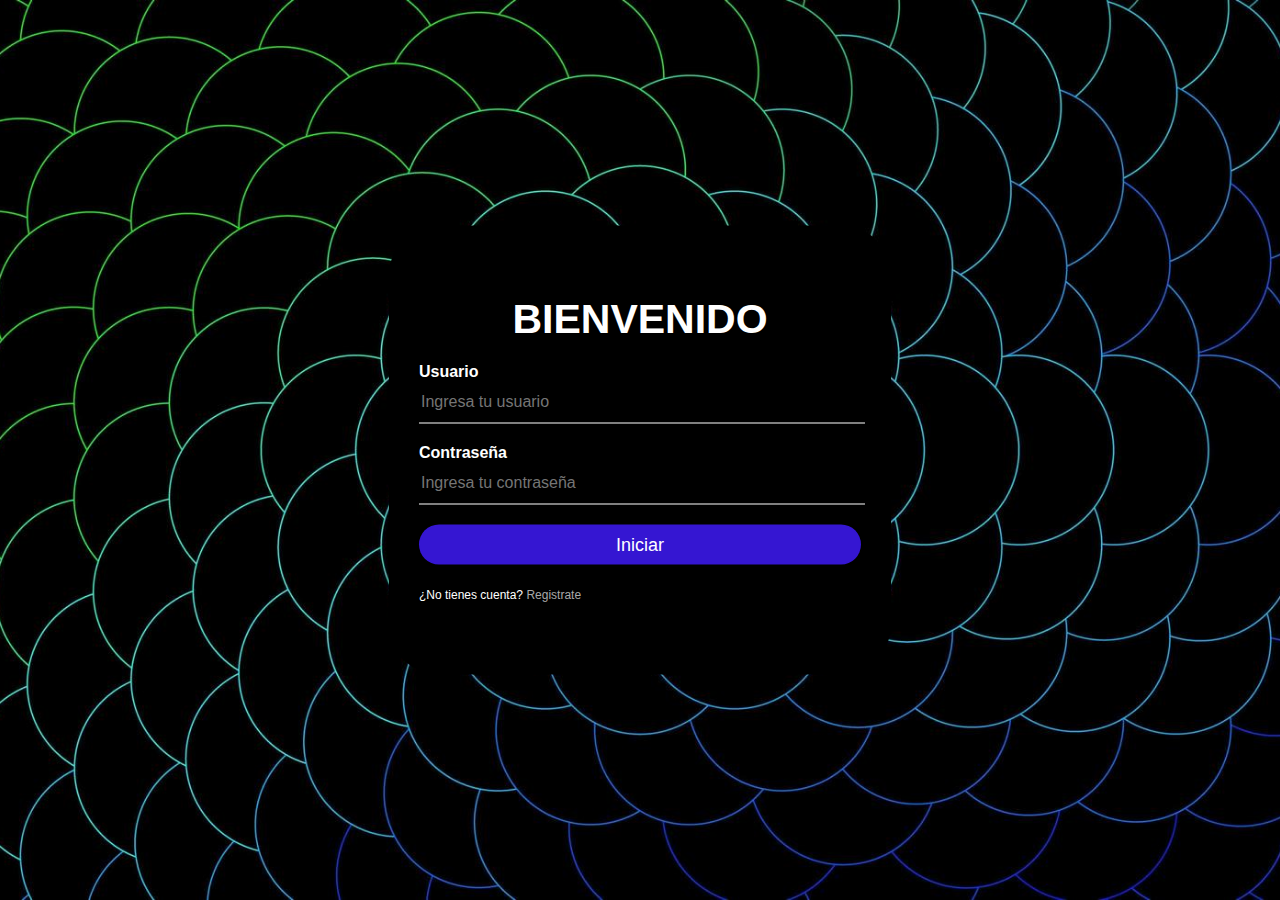
<file: form/index.html>
<!DOCTYPE html>
<html lang="en">
<head>
    <meta charset="UTF-8">
    <meta http-equiv="X-UA-Compatible" content="IE=edge">
    <meta name="viewport" content="width=device-width, initial-scale=1.0">
    <title>Formulario</title>
    <link rel="stylesheet" href="src\css\login.css">
    <link rel="shortcut icon" href="src\images\ojo.png" type="image/x-icon">
</head>
<body>
    <main>
        <div class="login-box">
            
            <h1 id="login-title">BIENVENIDO</h1>
            <form action="./src/php/login/login.php" method="post">
              <!-- USERNAME INPUT -->
              <label for="username">Usuario</label>
              <input type="text" name="username" placeholder="Ingresa tu usuario" id="username" required>
              <!-- PASSWORD INPUT -->
              <label for="password">Contraseña</label>
              <input type="password" name="password" placeholder="Ingresa tu contraseña" id="password" required>
              <input type="submit" value="Iniciar">
              <span style="color: white; font-size: 12px;">¿No tienes cuenta? <a href="./redirect/register.html">Registrate</a></span>
            </form>
        </div>
    </main>
    
    <!-- <script> document.getElementById("login-title").innerHTML = "Error al iniciar"</script> -->
</body>
</html>
</file>
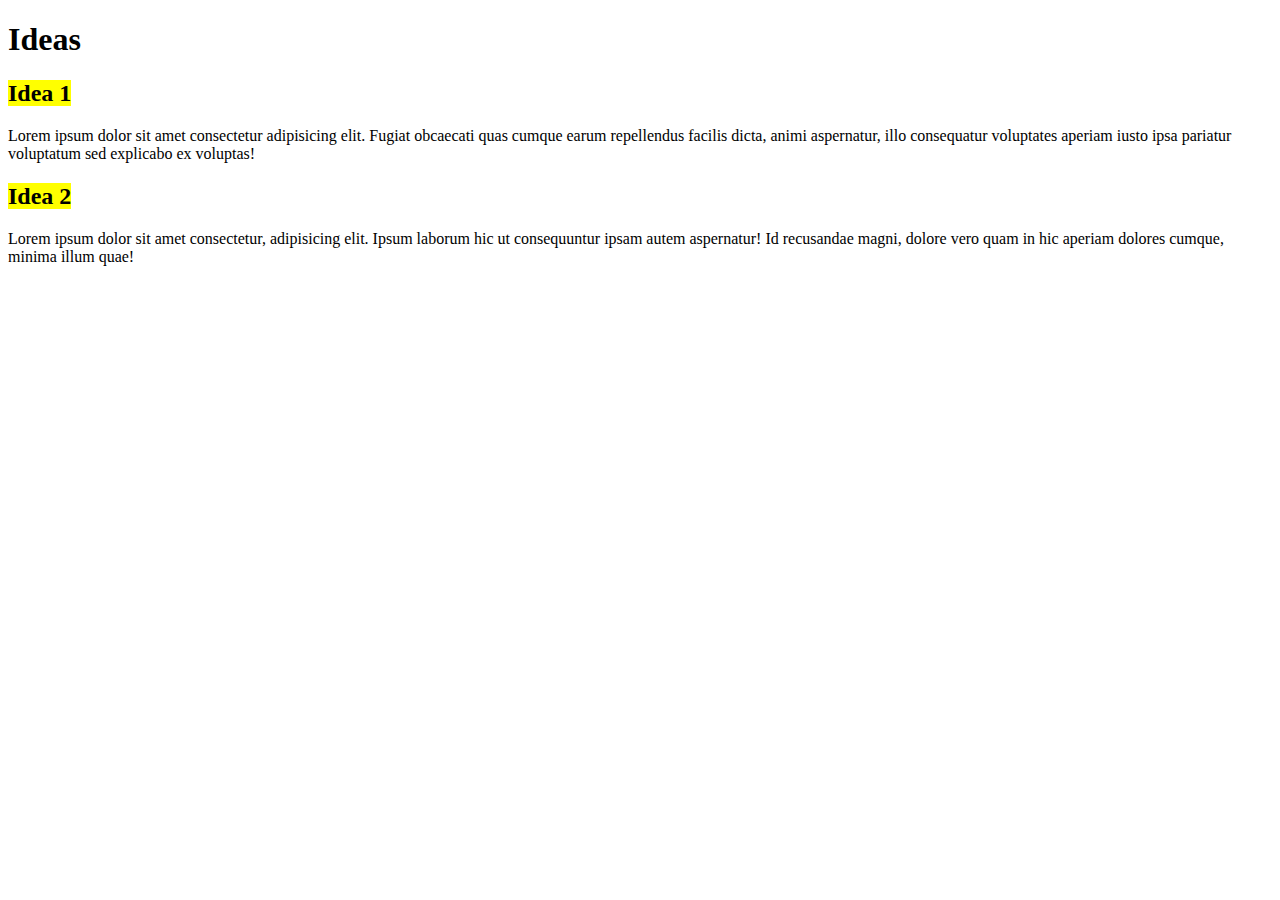
<file: Contenido1.html>
<!DOCTYPE html>
<html lang="en">
<head>
    <meta charset="UTF-8">
    <meta http-equiv="X-UA-Compatible" content="IE=edge">
    <meta name="viewport" content="width=device-width, initial-scale=1.0">
    <title>Contenido 1</title>
</head>
<body>
    <h1><b>Ideas</b></h1>
    <section>
        <h2><mark>Idea 1</mark></h2>
        <p>Lorem ipsum dolor sit amet consectetur adipisicing elit. Fugiat obcaecati quas cumque earum repellendus facilis dicta, animi aspernatur,
             illo consequatur voluptates aperiam iusto ipsa pariatur voluptatum sed explicabo ex voluptas!</p>
    </section>
    <section>
        <h2><mark>Idea 2</mark></h2>
        <p>Lorem ipsum dolor sit amet consectetur, 
            adipisicing elit. Ipsum laborum hic ut consequuntur ipsam autem aspernatur! Id recusandae magni, dolore vero quam in hic aperiam dolores cumque, minima illum quae!</p>
    </section>
</body>
</html>
</file>
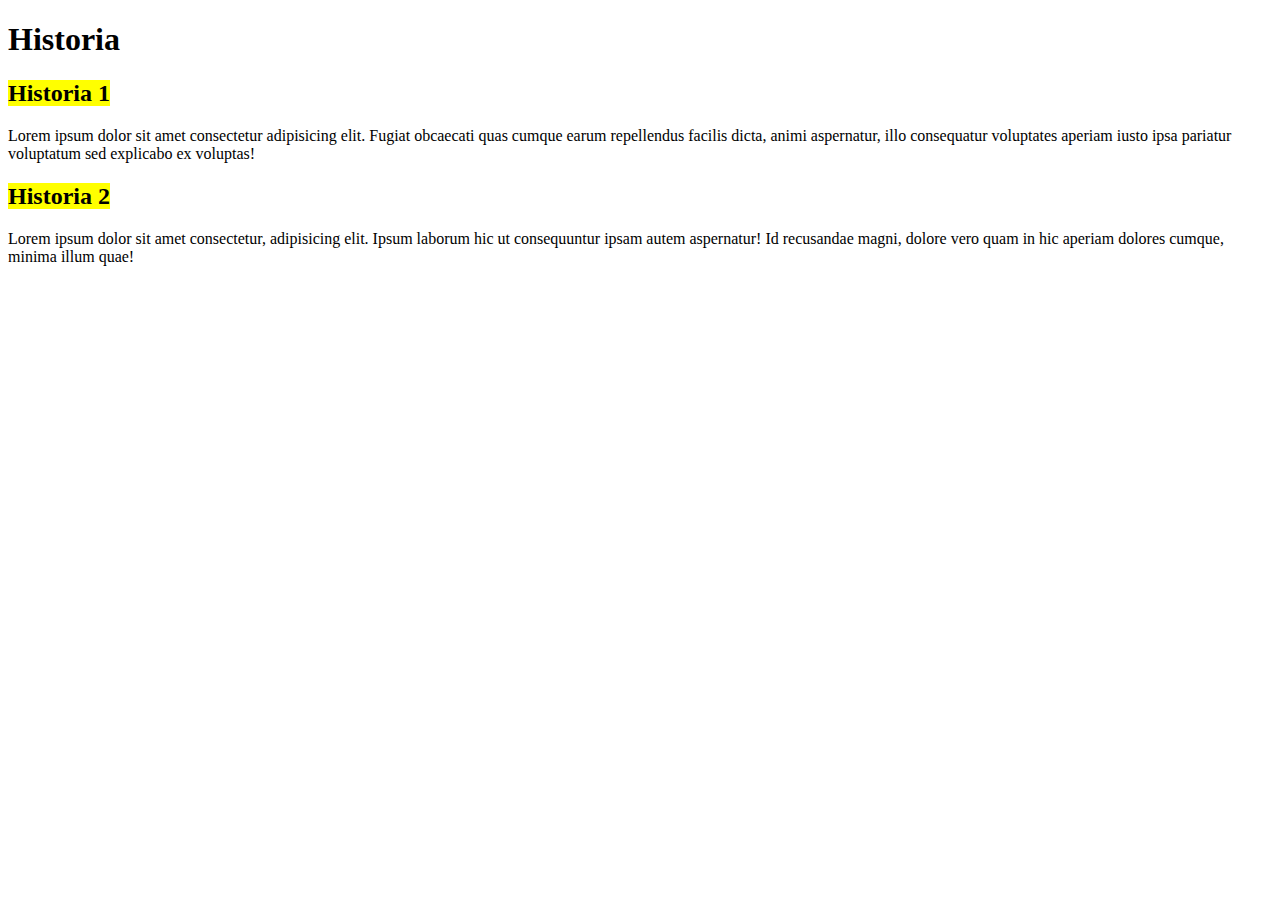
<file: Contenido2.html>
<!DOCTYPE html>
<html lang="en">
<head>
    <meta charset="UTF-8">
    <meta http-equiv="X-UA-Compatible" content="IE=edge">
    <meta name="viewport" content="width=device-width, initial-scale=1.0">
    <title>Contenido 2</title>
</head>
<body>
    <h1><b>Historia</b></h1>
    <section>
        <h2><mark>Historia 1</mark></h2>
        <p>Lorem ipsum dolor sit amet consectetur adipisicing elit. Fugiat obcaecati quas cumque earum repellendus facilis dicta, animi aspernatur,
             illo consequatur voluptates aperiam iusto ipsa pariatur voluptatum sed explicabo ex voluptas!</p>
    </section>
    <section>
        <h2><mark>Historia 2</mark></h2>
        <p>Lorem ipsum dolor sit amet consectetur, 
            adipisicing elit. Ipsum laborum hic ut consequuntur ipsam autem aspernatur! Id recusandae magni, dolore vero quam in hic aperiam dolores cumque, minima illum quae!</p>
    </section>
</body>
</html>
</file>
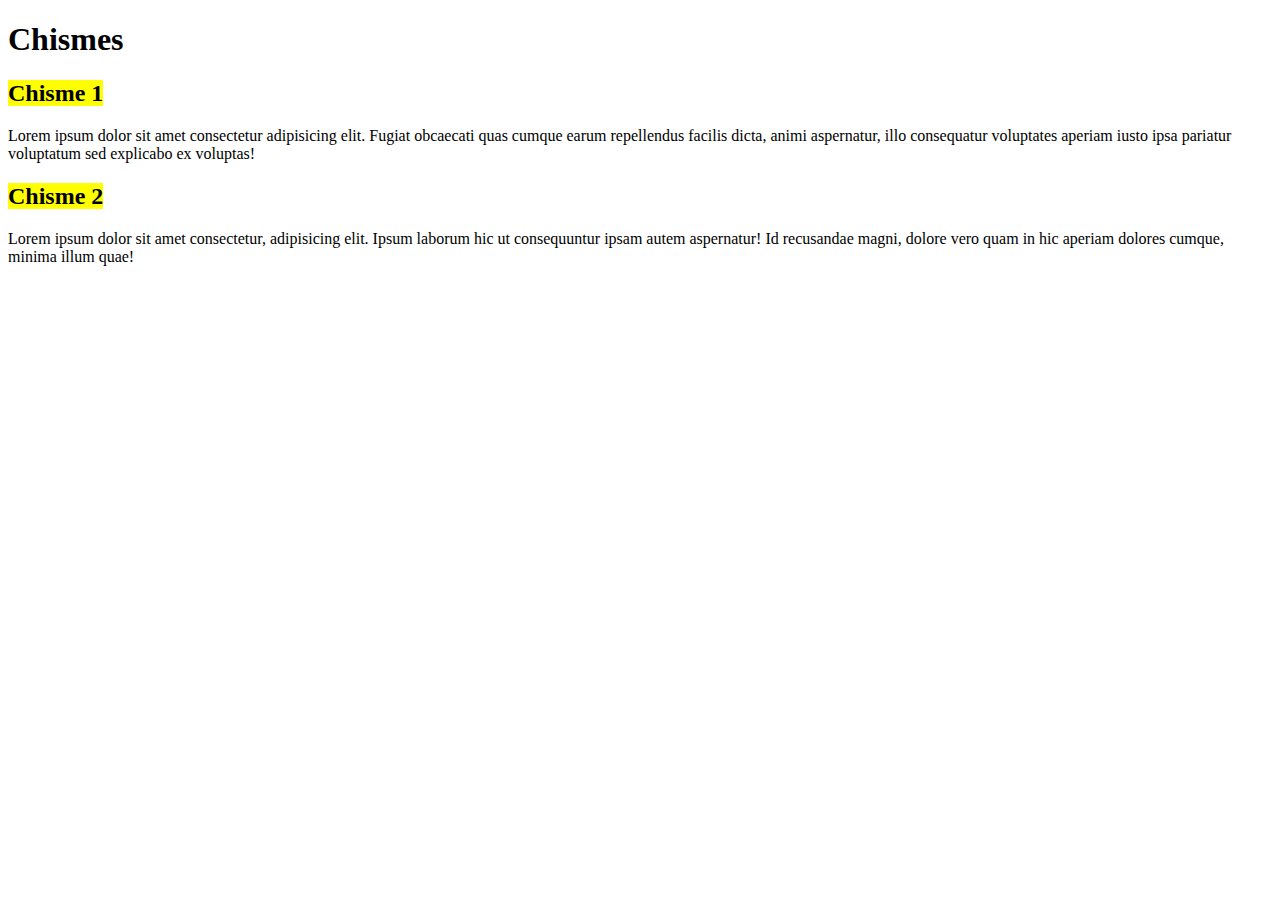
<file: Contenido3.html>
<!DOCTYPE html>
<html lang="en">
<head>
    <meta charset="UTF-8">
    <meta http-equiv="X-UA-Compatible" content="IE=edge">
    <meta name="viewport" content="width=device-width, initial-scale=1.0">
    <title>Contenido 3</title>
</head>
<body>
    <h1><b>Chismes</b></h1>
    <section>
        <h2><mark>Chisme 1</mark></h2>
        <p>Lorem ipsum dolor sit amet consectetur adipisicing elit. Fugiat obcaecati quas cumque earum repellendus facilis dicta, animi aspernatur,
             illo consequatur voluptates aperiam iusto ipsa pariatur voluptatum sed explicabo ex voluptas!</p>
    </section>
    <section>
        <h2><mark>Chisme 2</mark></h2>
        <p>Lorem ipsum dolor sit amet consectetur, 
            adipisicing elit. Ipsum laborum hic ut consequuntur ipsam autem aspernatur! Id recusandae magni, dolore vero quam in hic aperiam dolores cumque, minima illum quae!</p>
    </section>
</body>
</html>
</file>
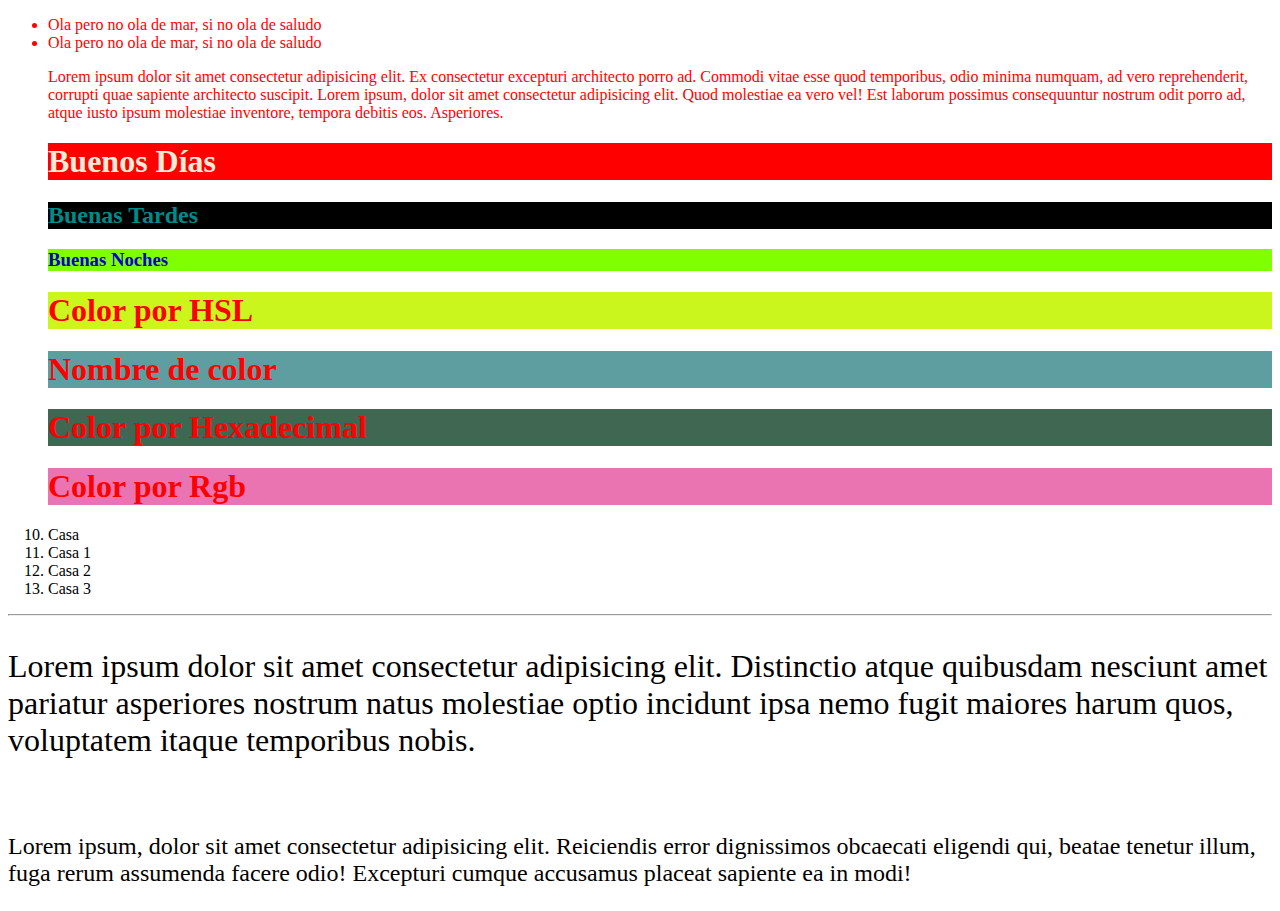
<file: Estilos.html>
<!DOCTYPE html>
<html lang="en">
<head>
    <meta charset="UTF-8">
    <meta http-equiv="X-UA-Compatible" content="IE=edge">
    <meta name="viewport" content="width=device-width, initial-scale=1.0">
    <title>Estilos</title>
</head>
<body>
    <ul style="color: red;">
    <li>Ola pero no ola de mar, si no ola de saludo</li>
    <li>Ola pero no ola de mar, si no ola de saludo</li>
    <p>Lorem ipsum dolor sit amet consectetur adipisicing elit. Ex consectetur excepturi architecto porro ad. Commodi vitae esse quod temporibus, odio minima numquam, ad vero reprehenderit, corrupti quae sapiente architecto suscipit.
        Lorem ipsum, dolor sit amet consectetur adipisicing elit. Quod molestiae ea vero vel! Est laborum possimus consequuntur nostrum odit porro ad, atque iusto ipsum molestiae inventore, tempora debitis eos. Asperiores.</p>
    <h1 style="color: antiquewhite; background-color: red;"> Buenos Días </h1>
    <h2 style="color: darkcyan; background-color: black;">Buenas Tardes</h2>
    <h3 style="color: mediumblue; background-color: chartreuse;">Buenas Noches</h3>
    <h1 style="background-color: hsl(72, 92%, 54%);">Color por HSL</h1>
    <h1 style="background-color: cadetblue;">Nombre de color</h1>
    <h1 style="background-color: #3f6752;">Color por Hexadecimal</h1>
    <h1 style="background-color: rgba(231, 95, 165, 0.868);">Color por Rgb</h1>
    </ul>

    <ol start="10">
        <li>Casa</li>
        <li>Casa 1</li>
        <li>Casa 2</li>
        <li>Casa 3</li>
    </ol>

    <hr>

    <p style="font-size: 2em;">Lorem ipsum dolor sit amet consectetur adipisicing elit. Distinctio atque quibusdam nesciunt amet pariatur asperiores nostrum natus molestiae optio incidunt ipsa nemo fugit maiores harum quos, voluptatem itaque temporibus nobis.</p>
    <br>
    <p style="font-size: 18pt;">Lorem ipsum, dolor sit amet consectetur adipisicing elit. Reiciendis error dignissimos obcaecati eligendi qui, beatae tenetur illum, fuga rerum assumenda facere odio! Excepturi cumque accusamus placeat sapiente ea in modi!</p>
</body>
</html>
</file>
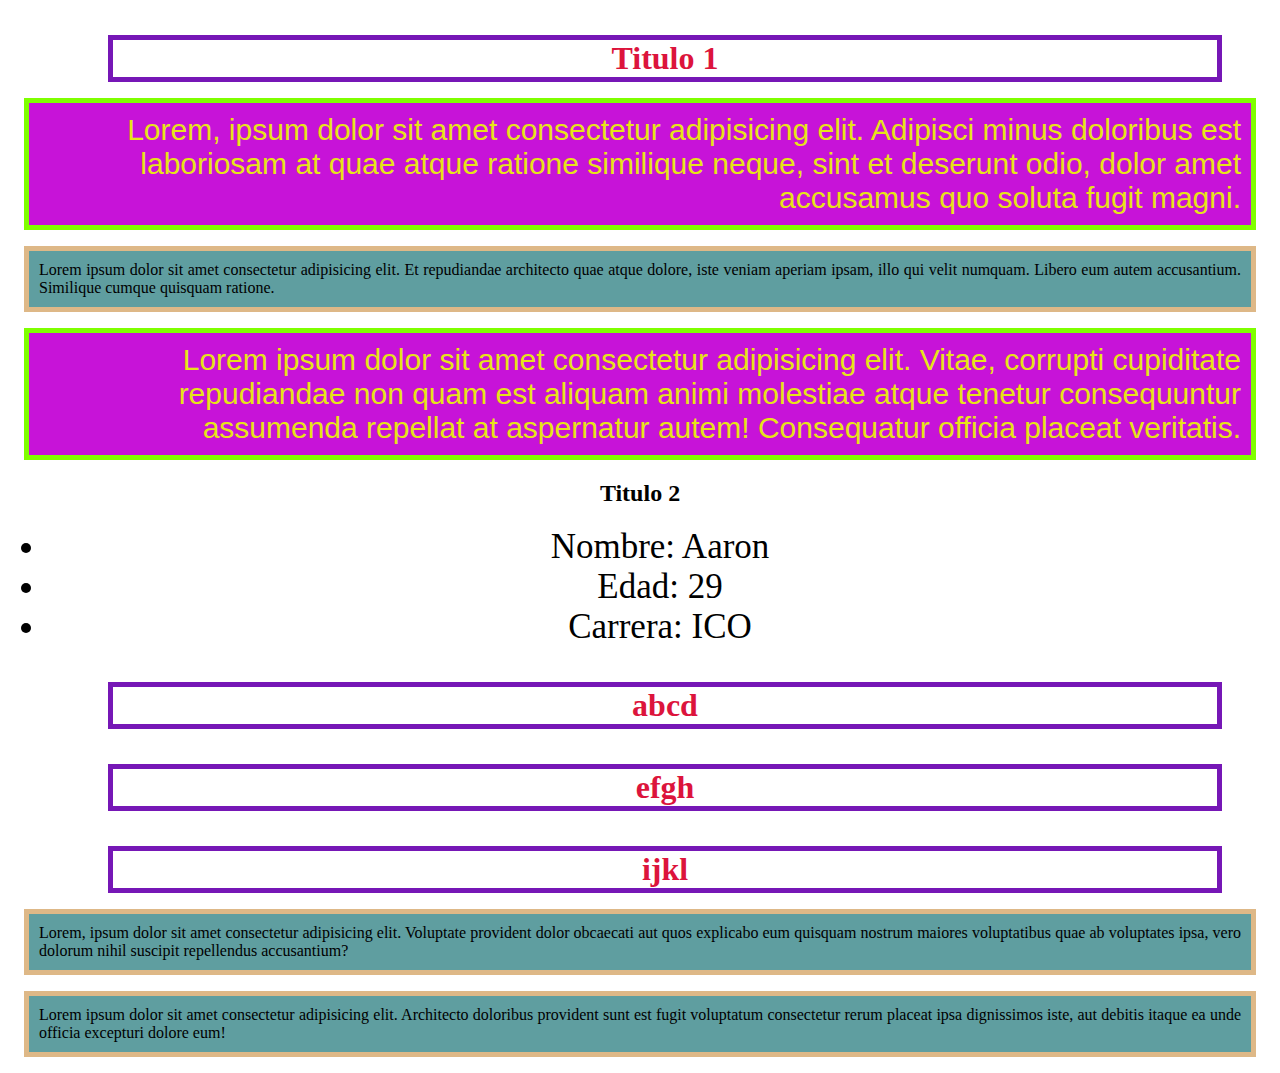
<file: ola.html>
<!DOCTYPE html>
<html lang="en">
<head>
    <meta charset="UTF-8">
    <meta http-equiv="X-UA-Compatible" content="IE=edge">
    <meta name="viewport" content="width=device-width, initial-scale=1.0">
    <link rel="stylesheet" href="style.css">
    <title>Olita de mar</title>
</head>
<body>

    <section>
        <h1>Titulo 1</h1>
        <p class="section1">Lorem, ipsum dolor sit amet consectetur adipisicing elit. Adipisci minus doloribus est laboriosam at quae atque ratione similique neque, sint et deserunt odio, dolor amet accusamus quo soluta fugit magni.</p>
        <p>Lorem ipsum dolor sit amet consectetur adipisicing elit. Et repudiandae architecto quae atque dolore, iste veniam aperiam ipsam, illo qui velit numquam. Libero eum autem accusantium. Similique cumque quisquam ratione.</p>
        <p class="section1">Lorem ipsum dolor sit amet consectetur adipisicing elit. Vitae, corrupti cupiditate repudiandae non quam est aliquam animi molestiae atque tenetur consequuntur assumenda repellat at aspernatur autem! Consequatur officia placeat veritatis.</p>
    </section>
    <section>
        <h2>Titulo 2</h2>

        <ul>
            <li>Nombre: Aaron</li>
            <li>Edad: 29</li>
            <li>Carrera: ICO</li>
        </ul>
    </section>
    <section>
        <h1>abcd</h1>
        <h1>efgh</h1>
        <h1>ijkl</h1>
        <p>Lorem, ipsum dolor sit amet consectetur adipisicing elit. Voluptate provident dolor obcaecati aut quos explicabo eum quisquam nostrum maiores voluptatibus quae ab voluptates ipsa, vero dolorum nihil suscipit repellendus accusantium?</p>
        <p>Lorem ipsum dolor sit amet consectetur adipisicing elit. Architecto doloribus provident sunt est fugit voluptatum consectetur rerum placeat ipsa dignissimos iste, aut debitis itaque ea unde officia excepturi dolore eum!</p>
    </section>
</body>
</html>
</file>
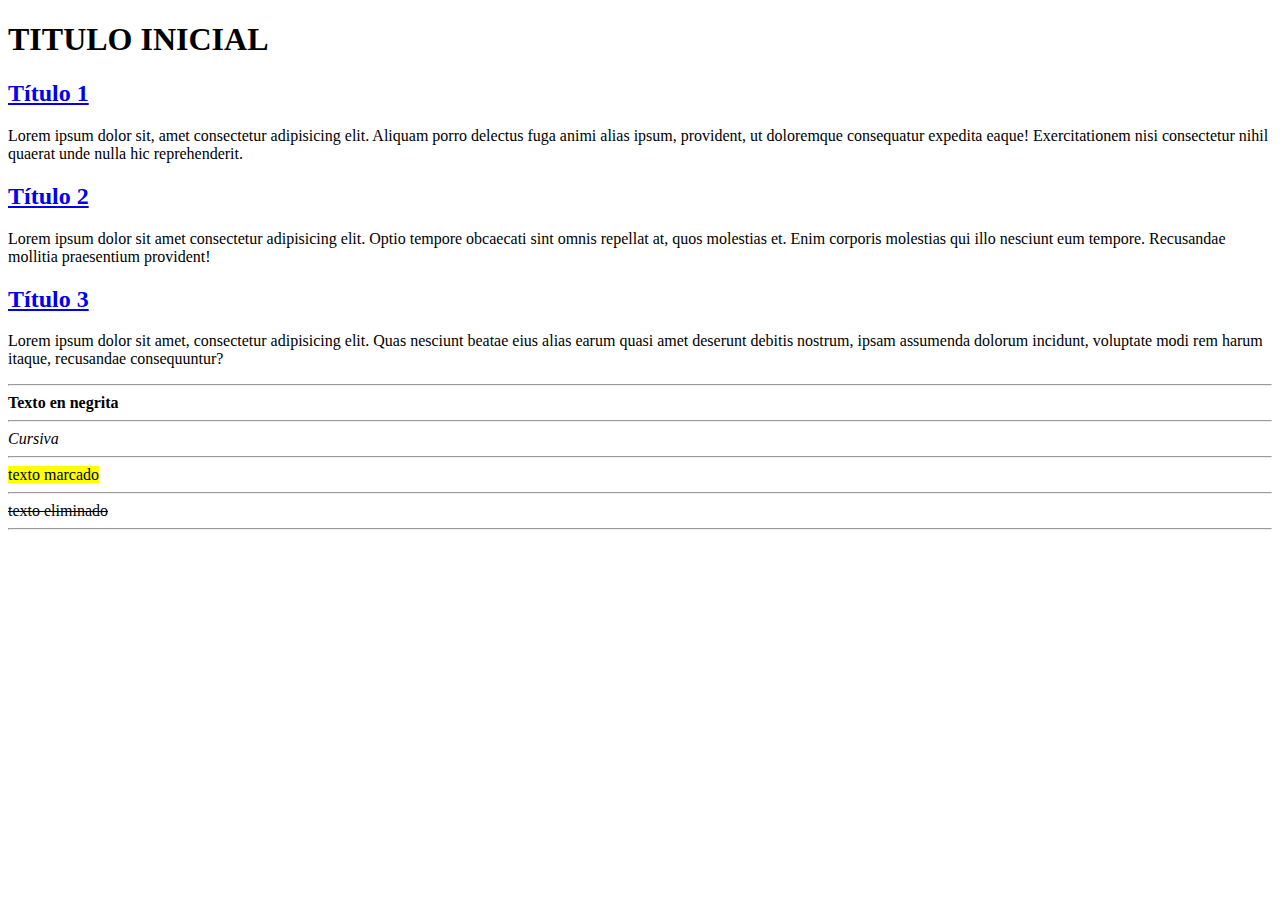
<file: web.html>
<!DOCTYPE html>
<html lang="en">
<head>
    <meta charset="UTF-8">
    <meta http-equiv="X-UA-Compatible" content="IE=edge">
    <meta name="viewport" content="width=device-width, initial-scale=1.0">
    <title>Mi primera pagina web</title>
</head>
<body>
    <h1>TITULO INICIAL</h1>
    <section>
        <a href="Contenido1.html"><h2>Título 1</h2></a>
        <p>Lorem ipsum dolor sit, amet consectetur adipisicing elit. Aliquam porro delectus fuga animi alias ipsum, provident, ut doloremque consequatur expedita eaque! Exercitationem nisi consectetur nihil quaerat unde nulla hic reprehenderit.</p>
    </section>
    <section>
        <a href="Contenido2.html"><h2>Título 2</h2></a>
        <p>Lorem ipsum dolor sit amet consectetur adipisicing elit. Optio tempore obcaecati sint omnis repellat at, quos molestias et. Enim corporis molestias qui illo nesciunt eum tempore. Recusandae mollitia praesentium provident!</p>
    </section>
    
    <section>
        <a href="Contenido3.html"><h2>Título 3</h2></a>
        <p>Lorem ipsum dolor sit amet, consectetur adipisicing elit. Quas nesciunt beatae eius alias earum quasi amet deserunt debitis nostrum, ipsam assumenda dolorum incidunt, voluptate modi rem harum itaque, recusandae consequuntur?</p>
    </section>
    
    <section>
        <hr>
        <b>Texto en negrita</b>
    </section>
    <section>
        <hr>
        <i>Cursiva</i>
    </section>
    <section>
        <hr>
        <mark> texto marcado</mark>
    </section>
    <section>
        <hr>
        <del>texto eliminado</del>
        <hr>
    </section>

</body>
</html>
</file>
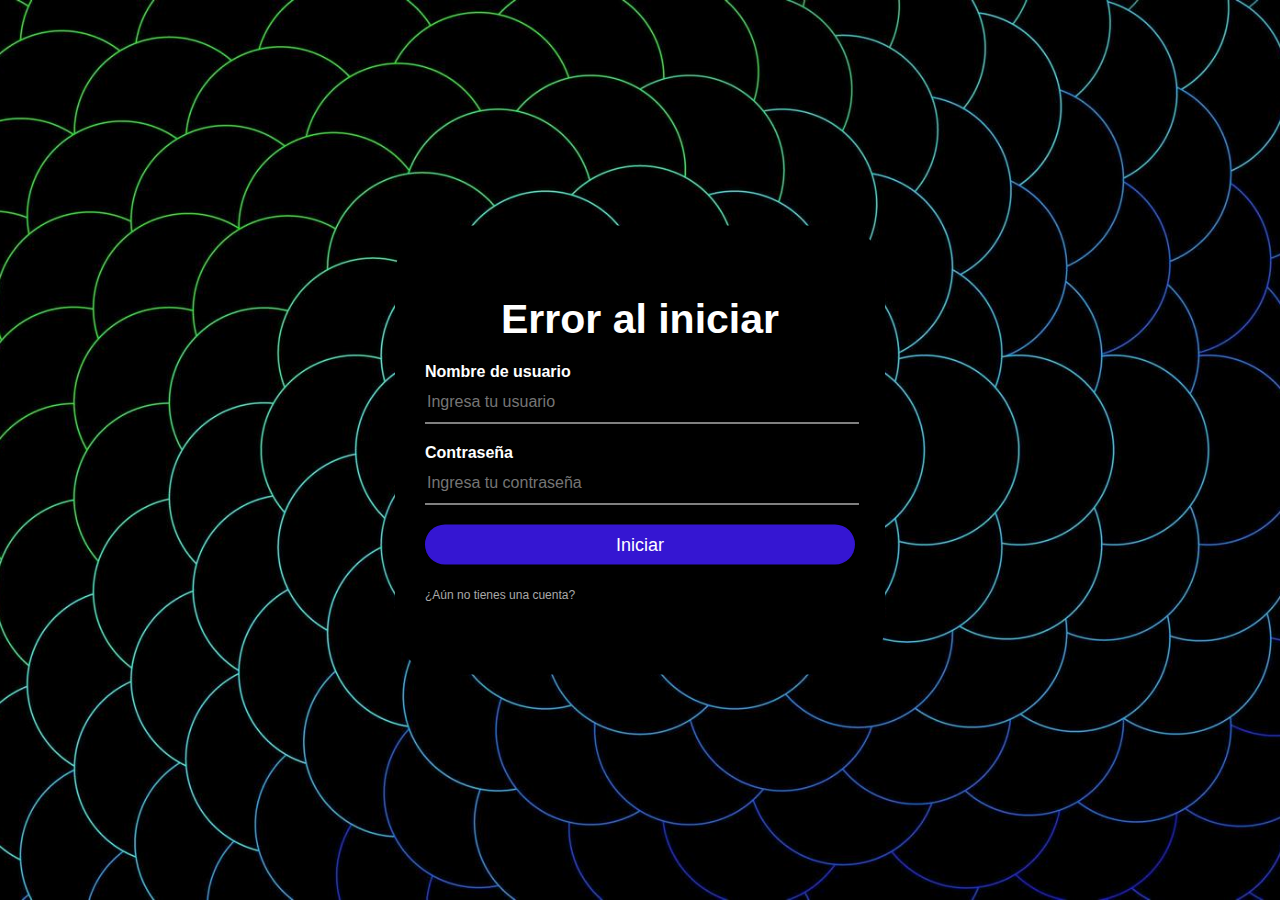
<file: form/redirect/login_error.html>
<!DOCTYPE html>
<html lang="en">
<head>
    <meta charset="UTF-8">
    <meta http-equiv="X-UA-Compatible" content="IE=edge">
    <meta name="viewport" content="width=device-width, initial-scale=1.0">
    <link rel="stylesheet" href="../src/css/login.css">
    <title>Error</title>
</head>
<body>
    <main>
        <div class="login-box">
            
            <h1>Error al iniciar</h1>
            <form action="../src/php/login/login.php" method="post">
              <!-- USERNAME INPUT -->
              <label for="username">Nombre de usuario</label>
              <input type="text" name="username" placeholder="Ingresa tu usuario" id="username" required>
              <!-- PASSWORD INPUT -->
              <label for="password">Contraseña</label>
              <input type="password" name="password" placeholder="Ingresa tu contraseña" id="password" required>
              <input type="submit" value="Iniciar">
              <a href="./register.html">¿Aún no tienes una cuenta?</a>
            </form>
        </div>
    </main>
</body> 
</html>
</file>
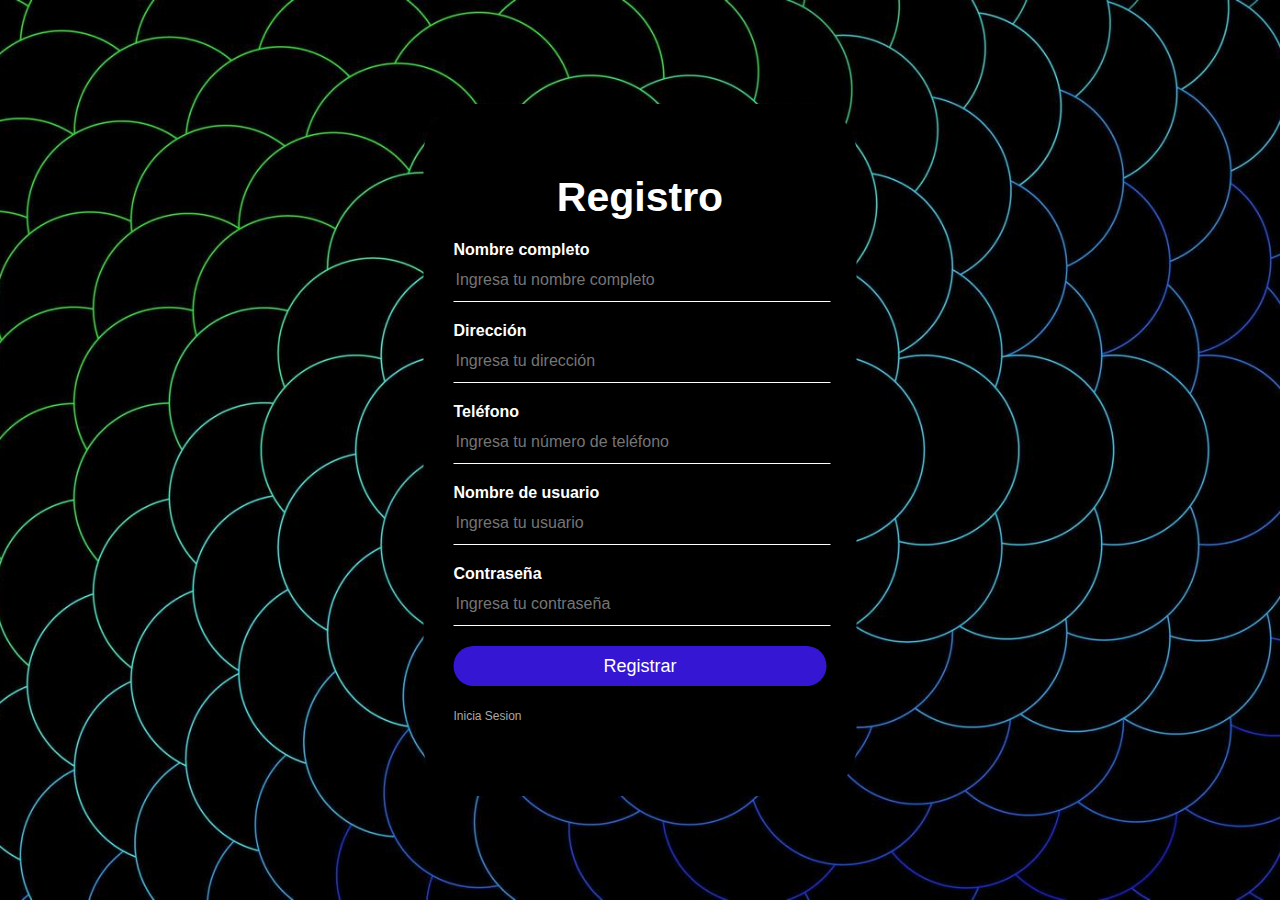
<file: form/redirect/register.html>
<!DOCTYPE html>
<html lang="en">

<head>
    <meta charset="UTF-8">
    <meta http-equiv="X-UA-Compatible" content="IE=edge">
    <meta name="viewport" content="width=device-width, initial-scale=1.0">
    <title>Registro</title>
    <link rel="stylesheet" href="../src/css/login.css">
    <link rel="stylesheet" href="../src/css/register.css">
    <link rel="shortcut icon" href="src\images\ojo.png" type="image/x-icon">
</head>

<body>
    <main>
        <div class="login-box">
            
            <h1>Registro</h1>
            <form action="../src/php/register/register.php" method="post">
                <!-- NAME INPUT -->
                <label for="name">Nombre completo</label>
                <input type="text" name="name" placeholder="Ingresa tu nombre completo" id="name" required>
                <!-- ADDRESS INPUT -->
                <label for="address">Dirección</label>
                <input type="text" name="address" placeholder="Ingresa tu dirección" id="address" required>
                <!-- PHONE NUMBER -->
                <label for="phone-number">Teléfono</label>
                <input type="text" name="phone-number" placeholder="Ingresa tu número de teléfono" id="phone-number" required>
                <!-- USERNAME INPUT -->
                <label for="username">Nombre de usuario</label>
                <input type="text" name="username" placeholder="Ingresa tu usuario" id="username" required>
                <!-- PASSWORD INPUT -->
                <label for="password">Contraseña</label>
                <input type="password" name="password" placeholder="Ingresa tu contraseña" id="password" required>
                <!-- BUTTONS -->
                <input type="submit" value="Registrar">
                <a href="../index.html">Inicia Sesion</a>
            </form>
        </div>
    </main>
</body>

</html>
</file>
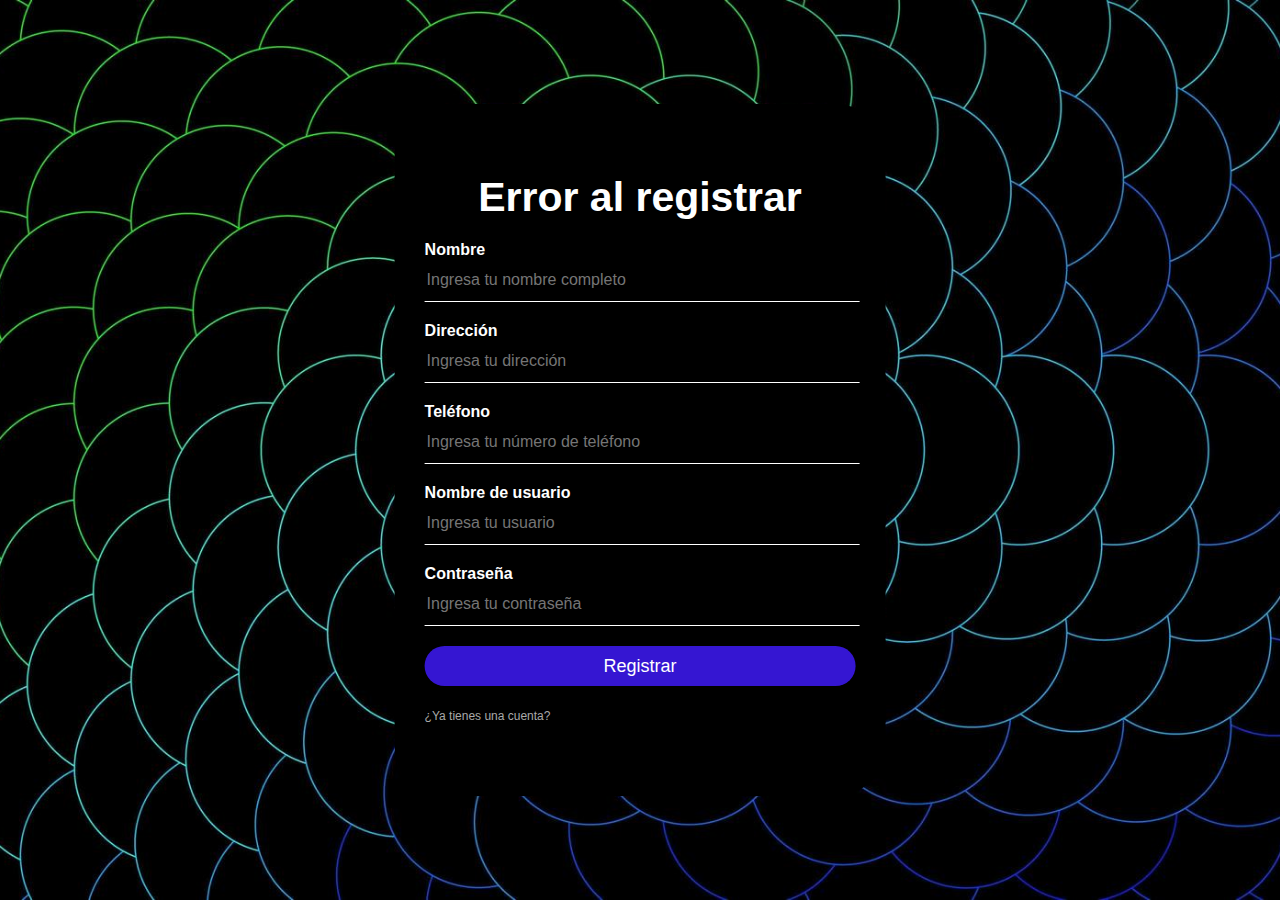
<file: form/redirect/register_error.html>
<!DOCTYPE html>
<html lang="en">

<head>
    <meta charset="UTF-8">
    <meta http-equiv="X-UA-Compatible" content="IE=edge">
    <meta name="viewport" content="width=device-width, initial-scale=1.0">
    <title>Registrar</title>
    <link rel="stylesheet" href="../src/css/login.css">
    <link rel="stylesheet" href="../src/css/register.css">
</head>

<body>
    <main>
        <div class="login-box register-box">
            <h1>Error al registrar</h1>
            <form action="../src/php/register/register.php" method="post">

                <!-- NAME INPUT -->
                <label for="name">Nombre </label>
                <input type="text" name="name" placeholder="Ingresa tu nombre completo" id="name" required>
                <!-- ADDRESS INPUT -->
                <label for="address">Dirección</label>
                <input type="text" name="address" placeholder="Ingresa tu dirección" id="address" required>
                <!-- PHONE NUMBER INPUT -->
                <label for="phone-number">Teléfono</label>
                <input type="text" name="phone-number" placeholder="Ingresa tu número de teléfono" id="phone-number" required>
                <!-- PHONE NUMBER INPUT -->
                <label for="username">Nombre de usuario</label>
                <input type="text" name="username" placeholder="Ingresa tu usuario" id="username" required>
                <!-- PASSWORD INPUT -->
                <label for="password">Contraseña</label>
                <input type="password" name="password" placeholder="Ingresa tu contraseña" id="password" required>
                <!-- BUTTONS -->
                <input type="submit" value="Registrar">
                <a href="../index.html">¿Ya tienes una cuenta?</a>
            </form>
        </div>
    </main>
</body>

</html>
</file>
<file: style.css>
h1{
    color: crimson;
    border: 5px solid rgb(118, 23, 182);
    margin-top: 35px;
    margin-left: 100px;
    margin-right: 50px;
    margin-bottom: 10px;
}
p{
    background-color:cadetblue;
    border: 5px solid burlywood;
    margin: 16px;
    padding: 10px;
    text-align: justify;
}
li{
    font-size: 35px;
    font-family: Georgia, 'Times New Roman', Times, serif;
}
ul{
    text-align: center;
}
section{
    text-align: center;
}
.section1{
    color: rgb(231, 228, 24);
    font-size: 30px;
    border-color: chartreuse;
    text-align: right;
    background-color: rgb(199, 19, 216);
    font-family: Impact, Haettenschweiler, 'Arial Narrow Bold', sans-serif;
}
</file>
<file: form/src/css/login.css>
body {
    margin: 0;
    padding: 0;
    background: url(../images/3.jpg) no-repeat center top;
    background-size: cover;
    font-family: Arial, Helvetica, sans-serif;
    height: 100vh;
  }

  .login-box {
    width: max-content;
    height: fit-content;
    background: #000000;
    color: #fff;
    top: 50%;
    left: 50%;
    right: 50%;
    position: absolute;
    transform: translate(-50%, -50%);
    box-sizing: content-box;
    padding: 70px 30px;
    border-radius: 50px;
  }

 
  .login-box h1 {
    margin: 0;
    padding: 0 0 20px;
    text-align: center;
    font-size: 41px;
  }
  
  .login-box label {
    margin: 0;
    padding: 0;
    font-weight: bold;
    display: block;
  }
  
  .login-box input {
    width: 100%;
    margin-bottom: 20px;
  }
  
  .login-box input[type="text"], .login-box input[type="password"] {
    border: none;
    border-bottom: 1px solid #fff;
    background: transparent;
    outline: none;
    height: 40px;
    color: #fff;
    font-size: 16px;
  }
  
  .login-box input[type="submit"] {
    border: none;
    outline: none;
    height: 40px;
    background: #3516d2;
    color: #fff;
    font-size: 18px;
    border-radius: 20px;
  }
  
  .login-box input[type="submit"]:hover {
    cursor: pointer;
    background: #3516d2;
    color: #000;
  }
  
  .login-box a {
    text-decoration: none;
    font-size: 12px;
    line-height: 20px;
    color: darkgrey;
  }
  
  .login-box a:hover {
    color: #fff;
  }
</file>
<file: form/src/css/register.css>
body{
    margin: 0;
    padding: 0;
    height: 100vh; 
}

.register-box {
    width: max-content;
    height: fit-content;
    background: #000000;
    color: #fff;
    top: 50%;
    left: 50%;
    right: 50%;
    position: absolute;
    transform: translate(-50%, -50%);
    box-sizing: content-box;
    padding: 70px 30px;
    border-radius: 50px;
}
</file>
